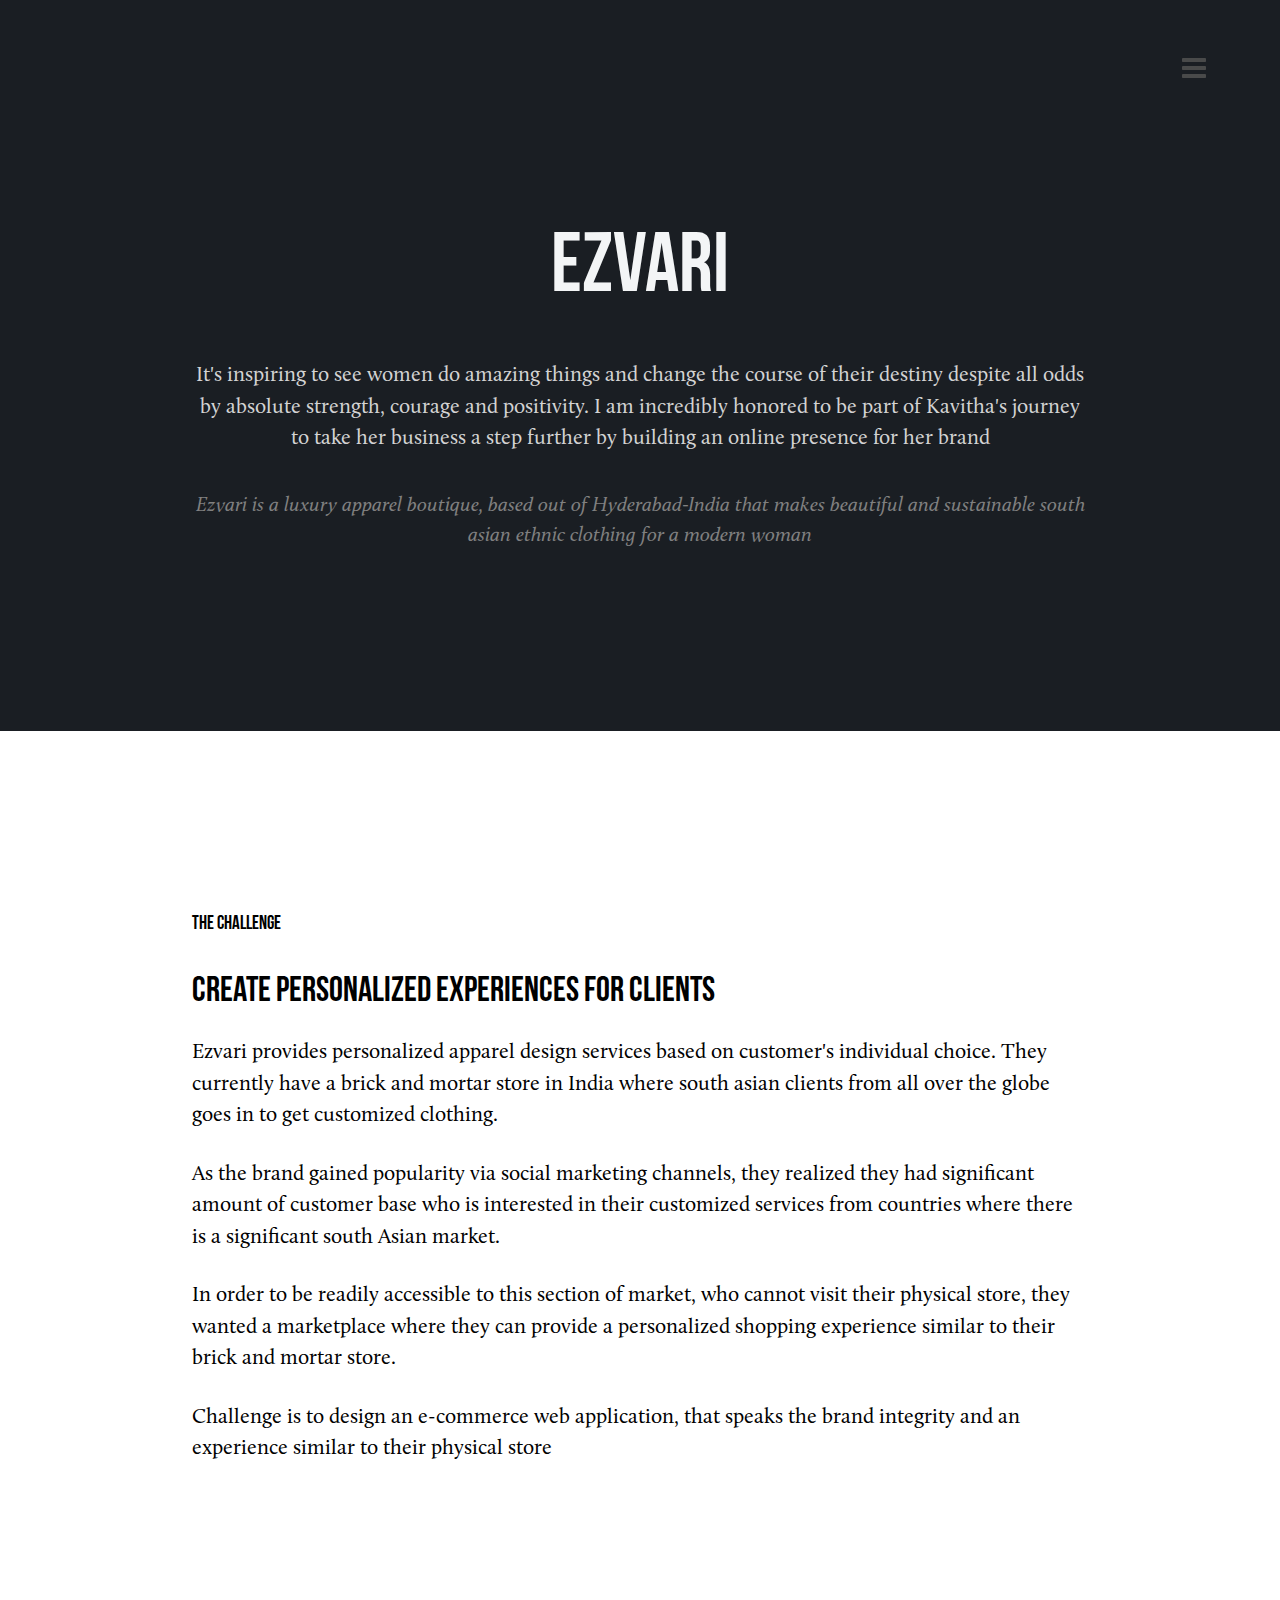
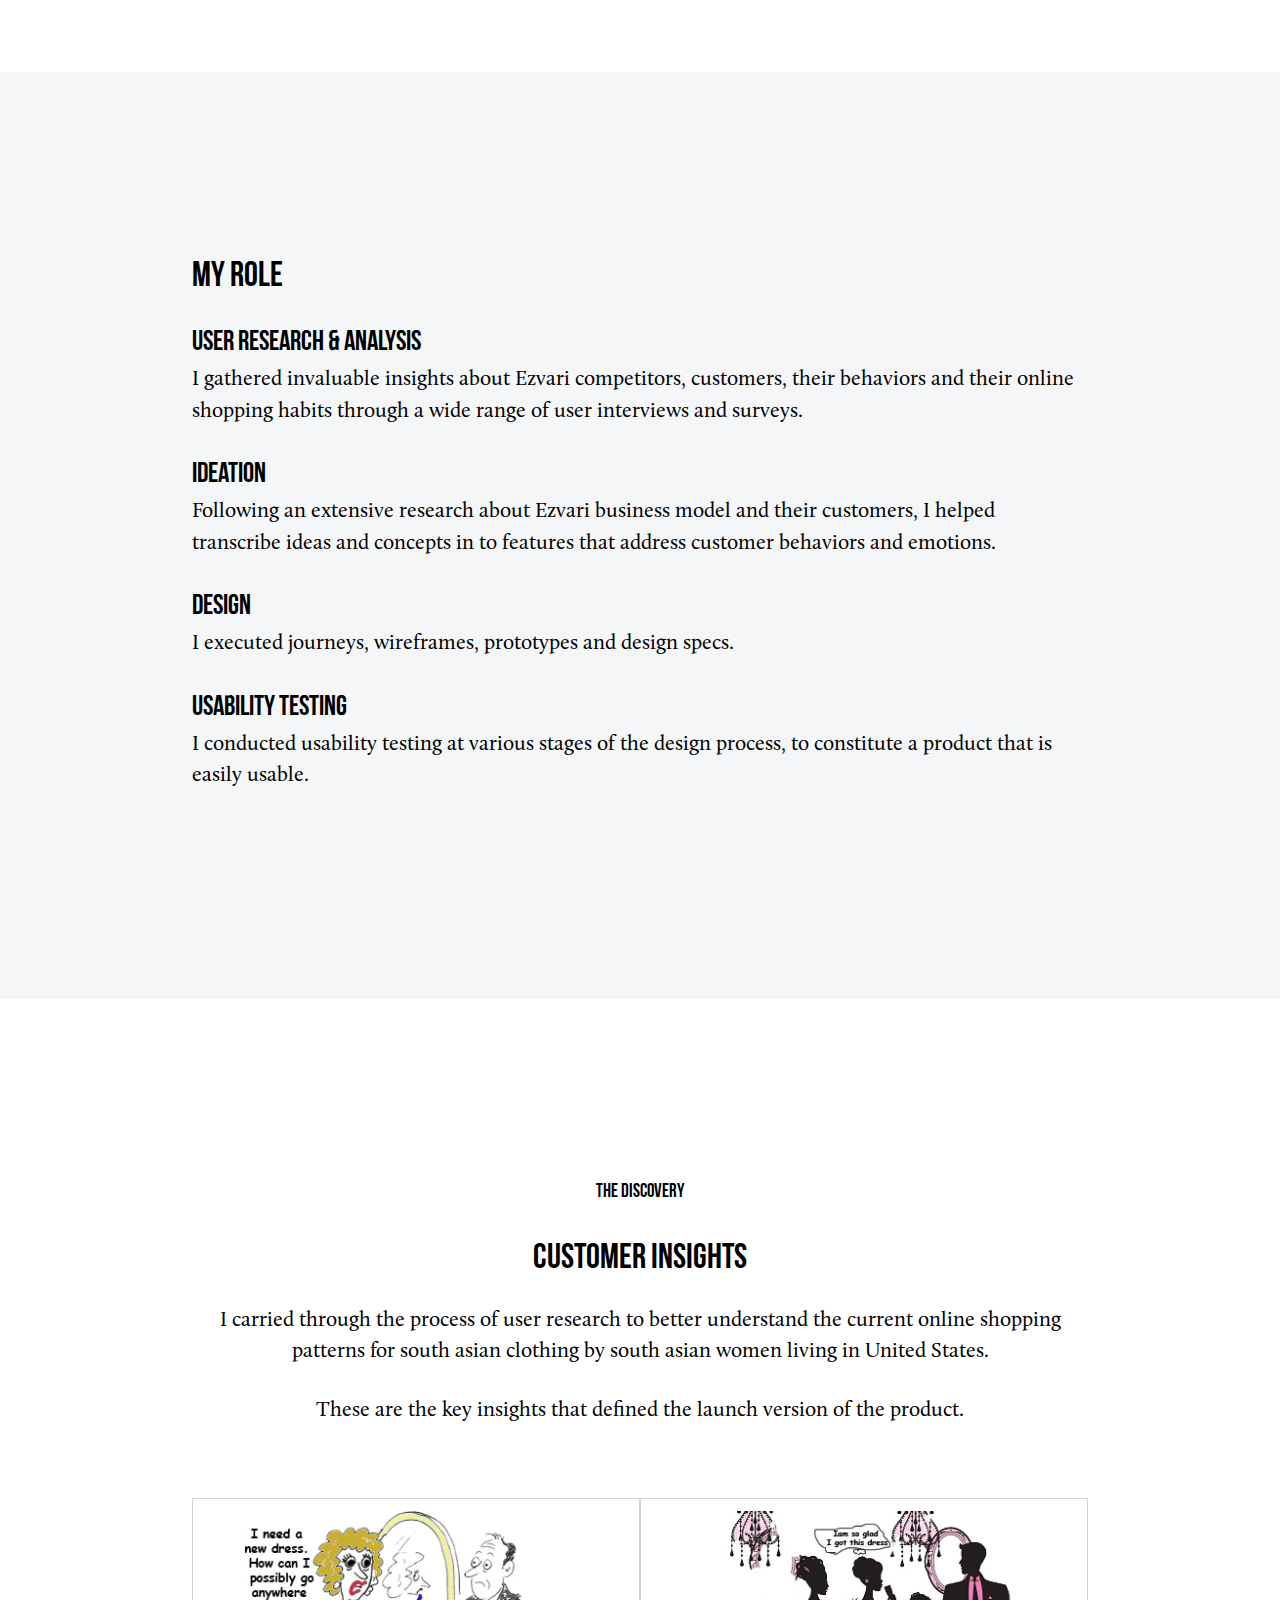
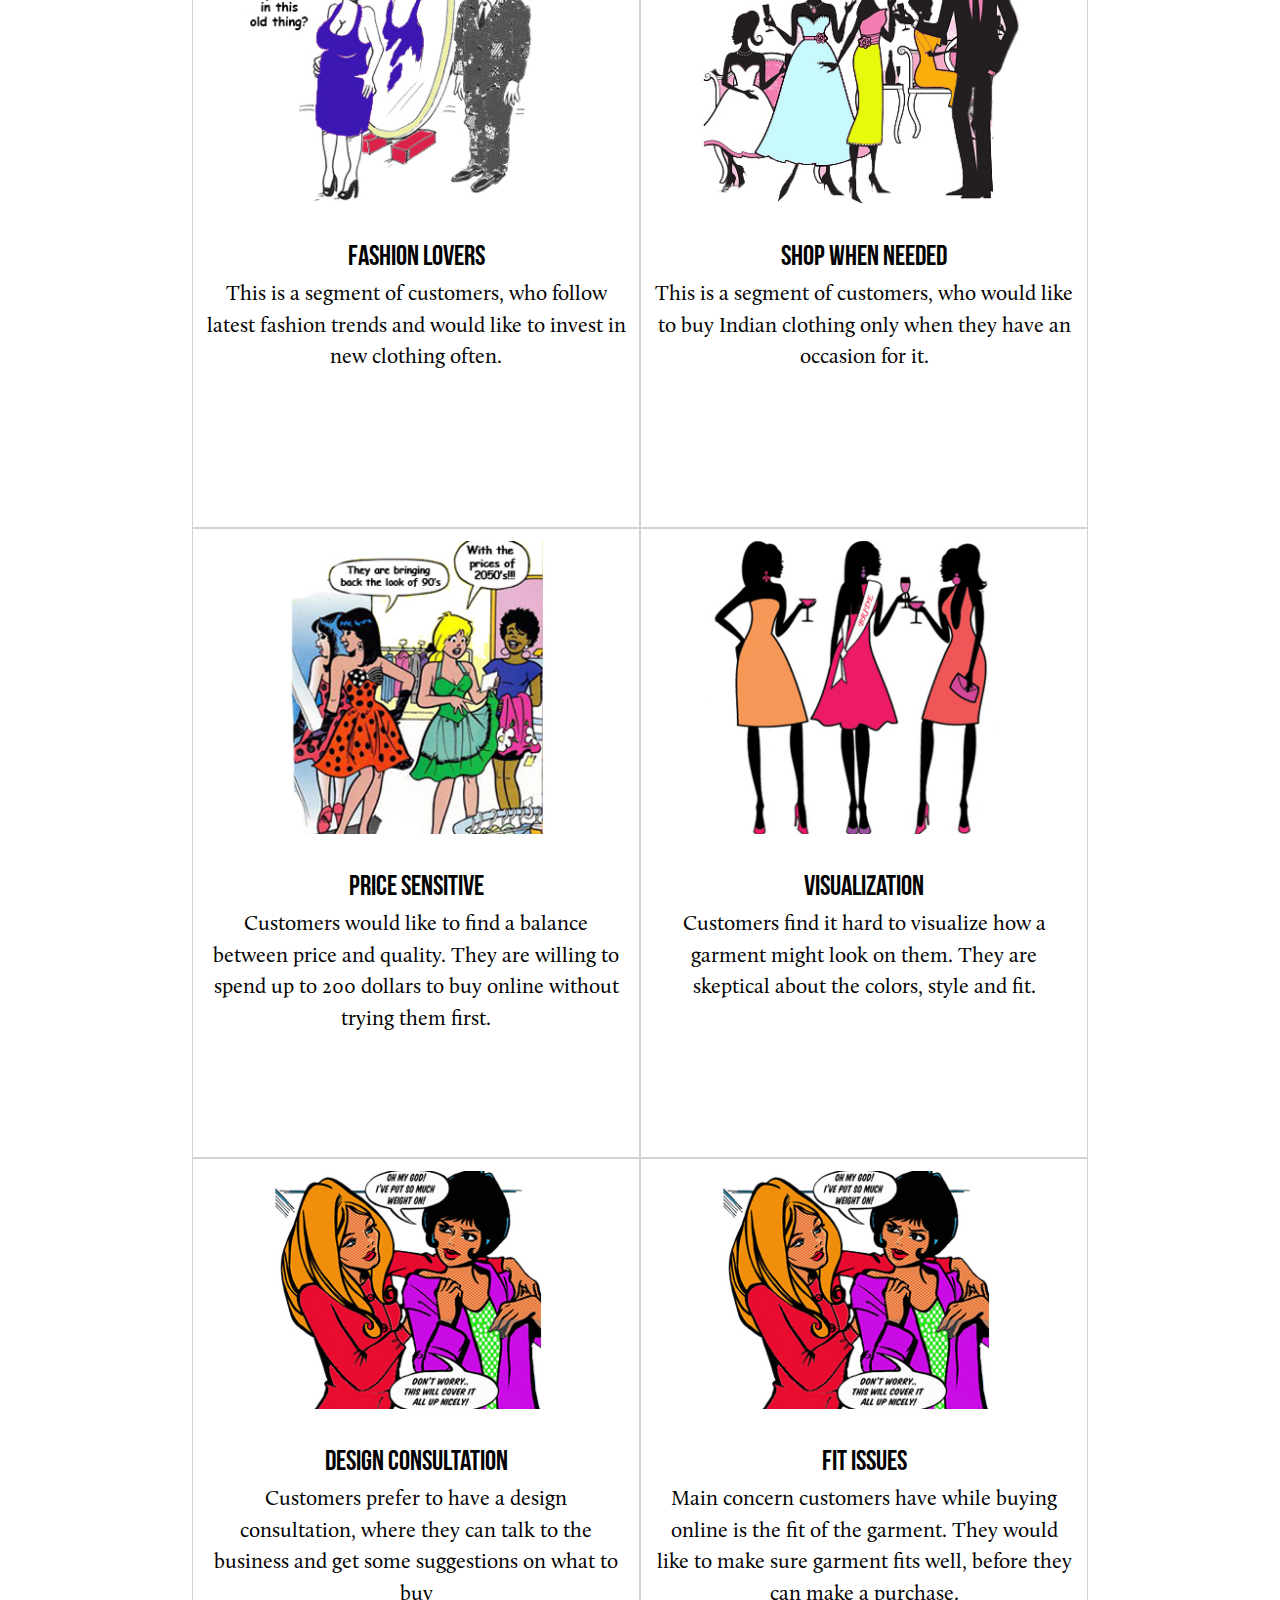
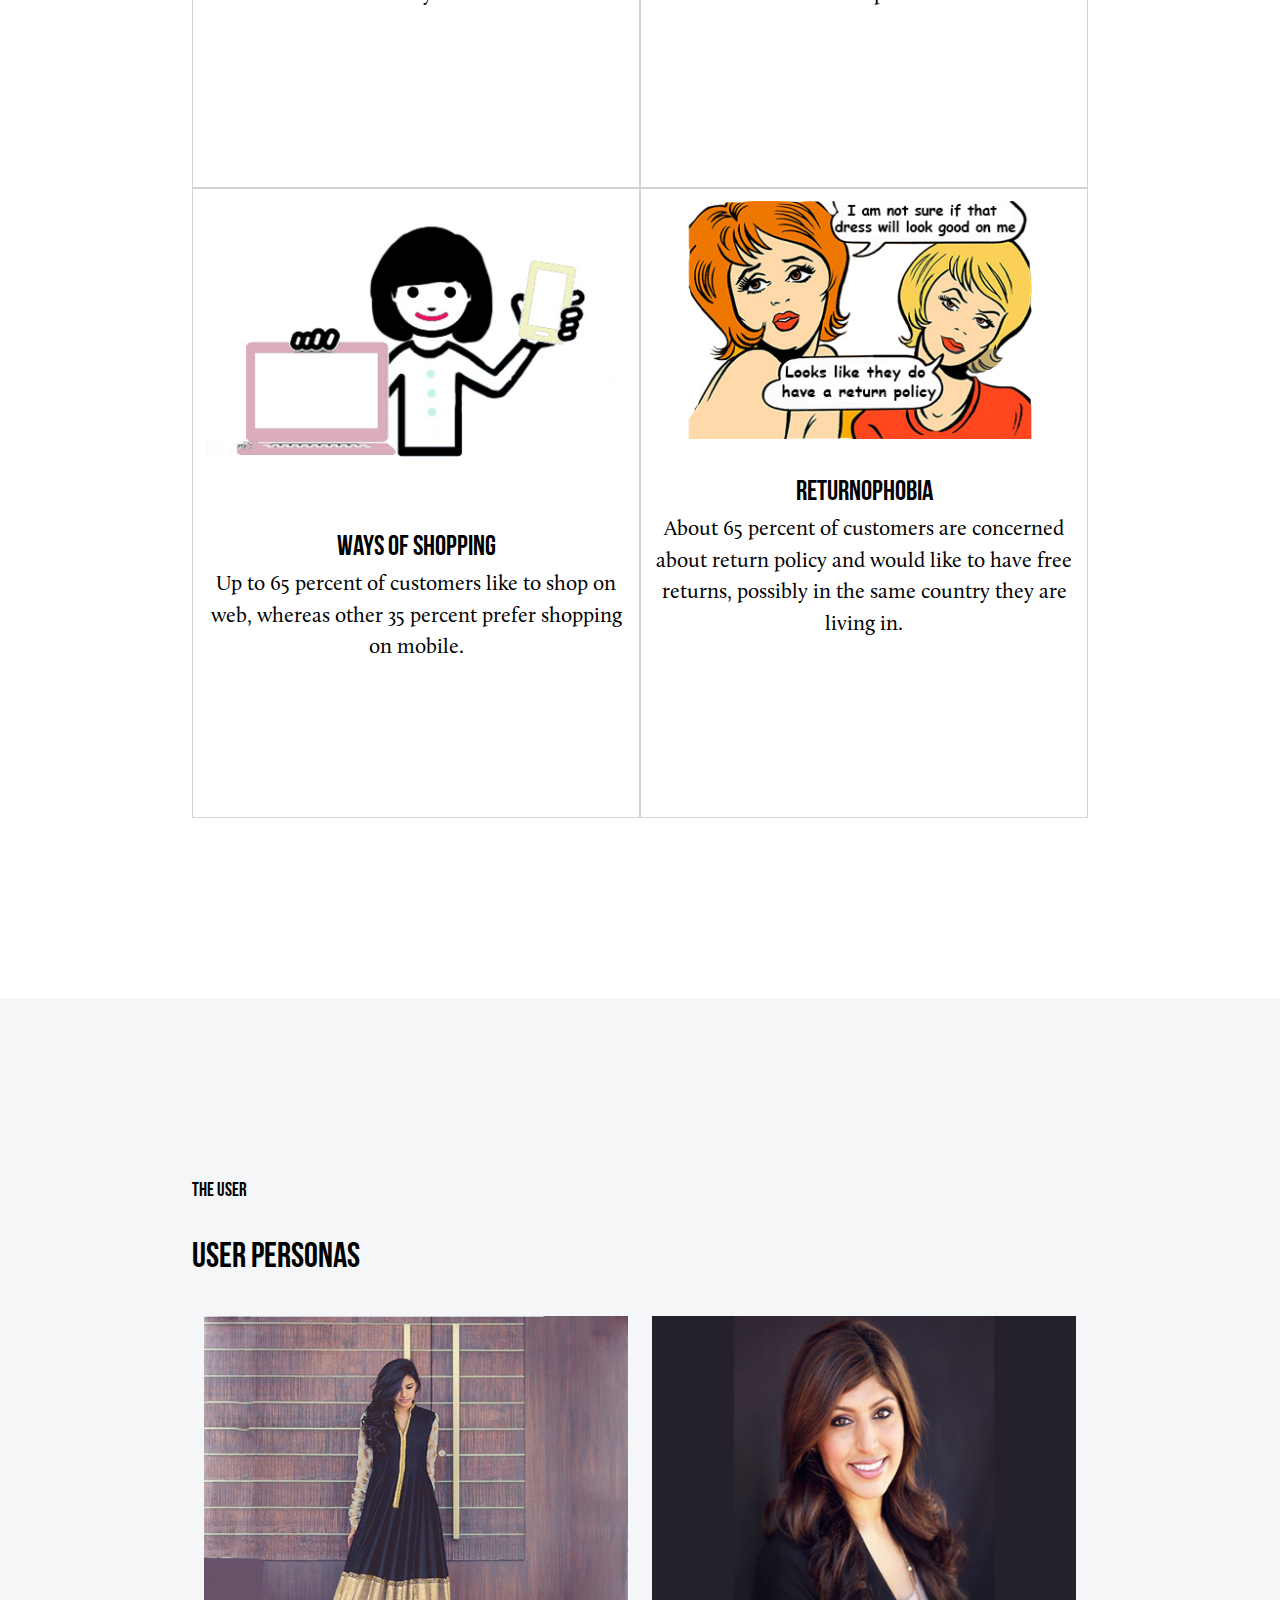
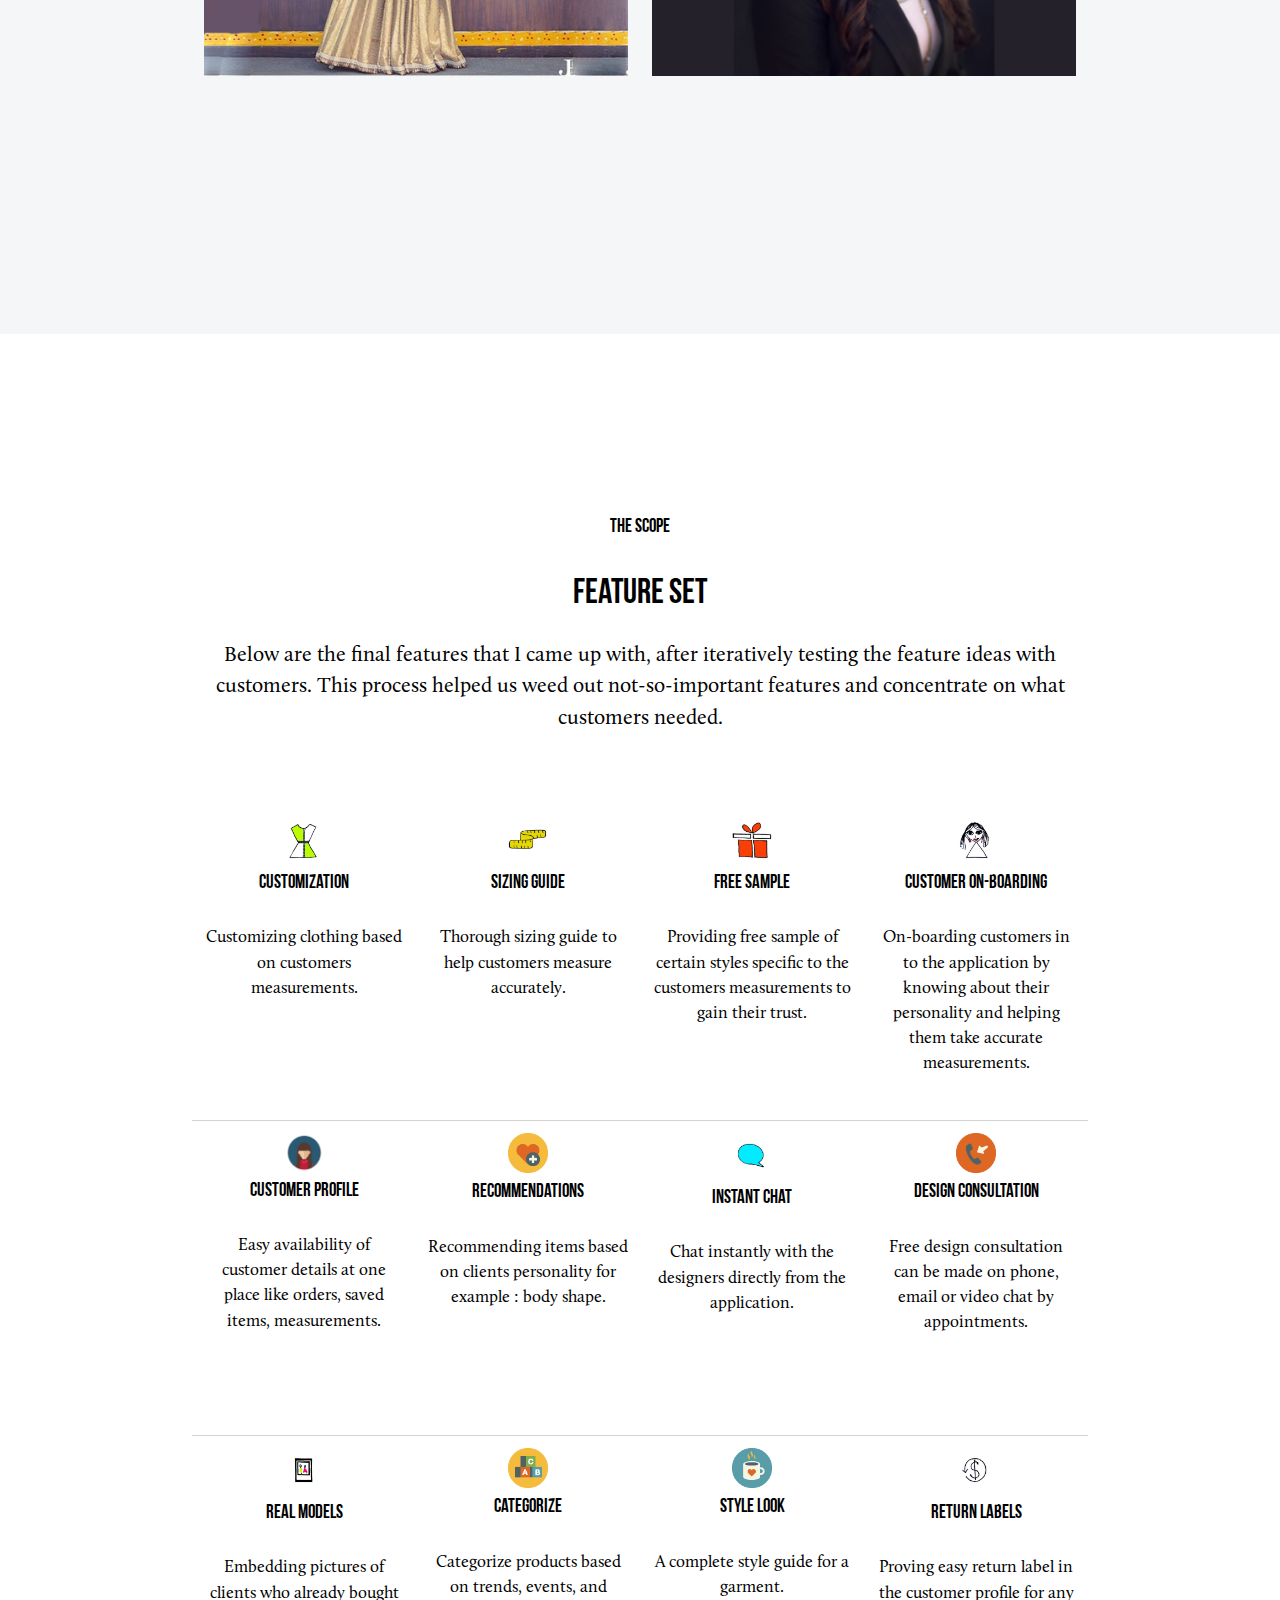
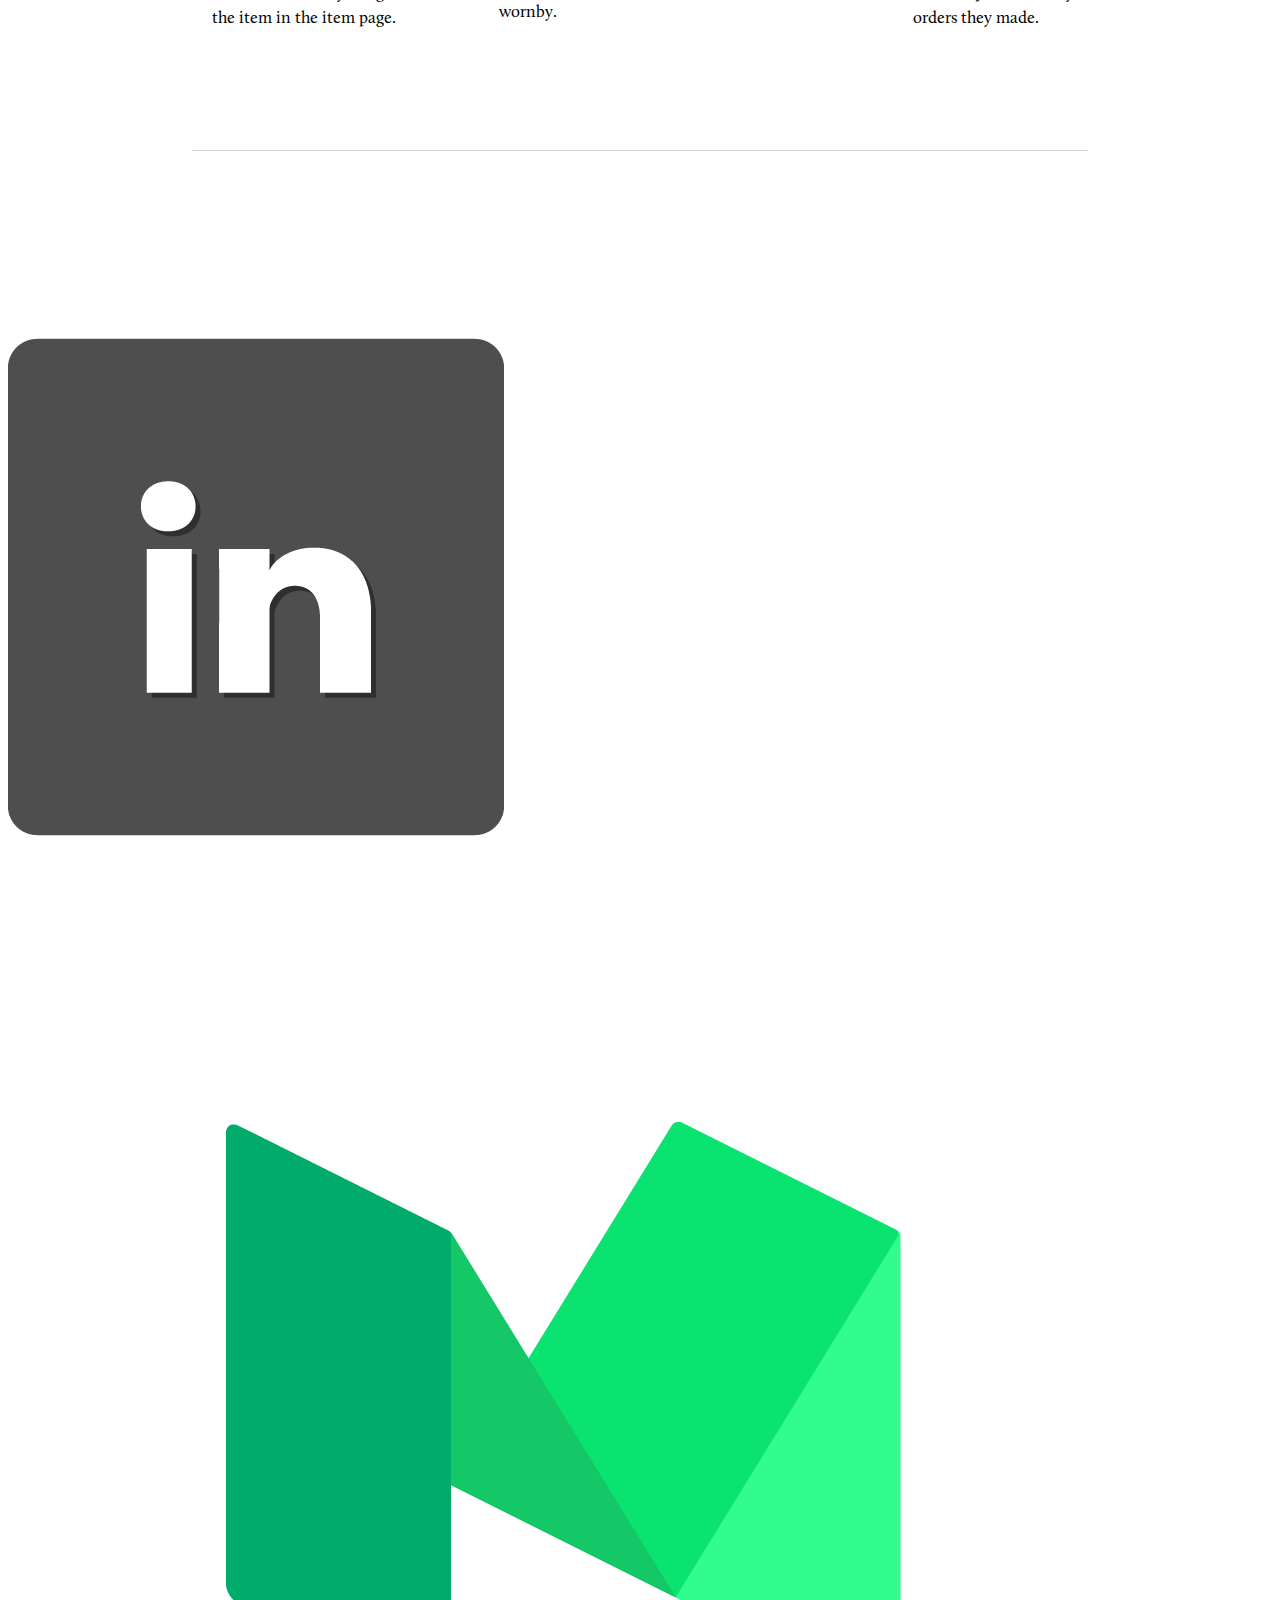
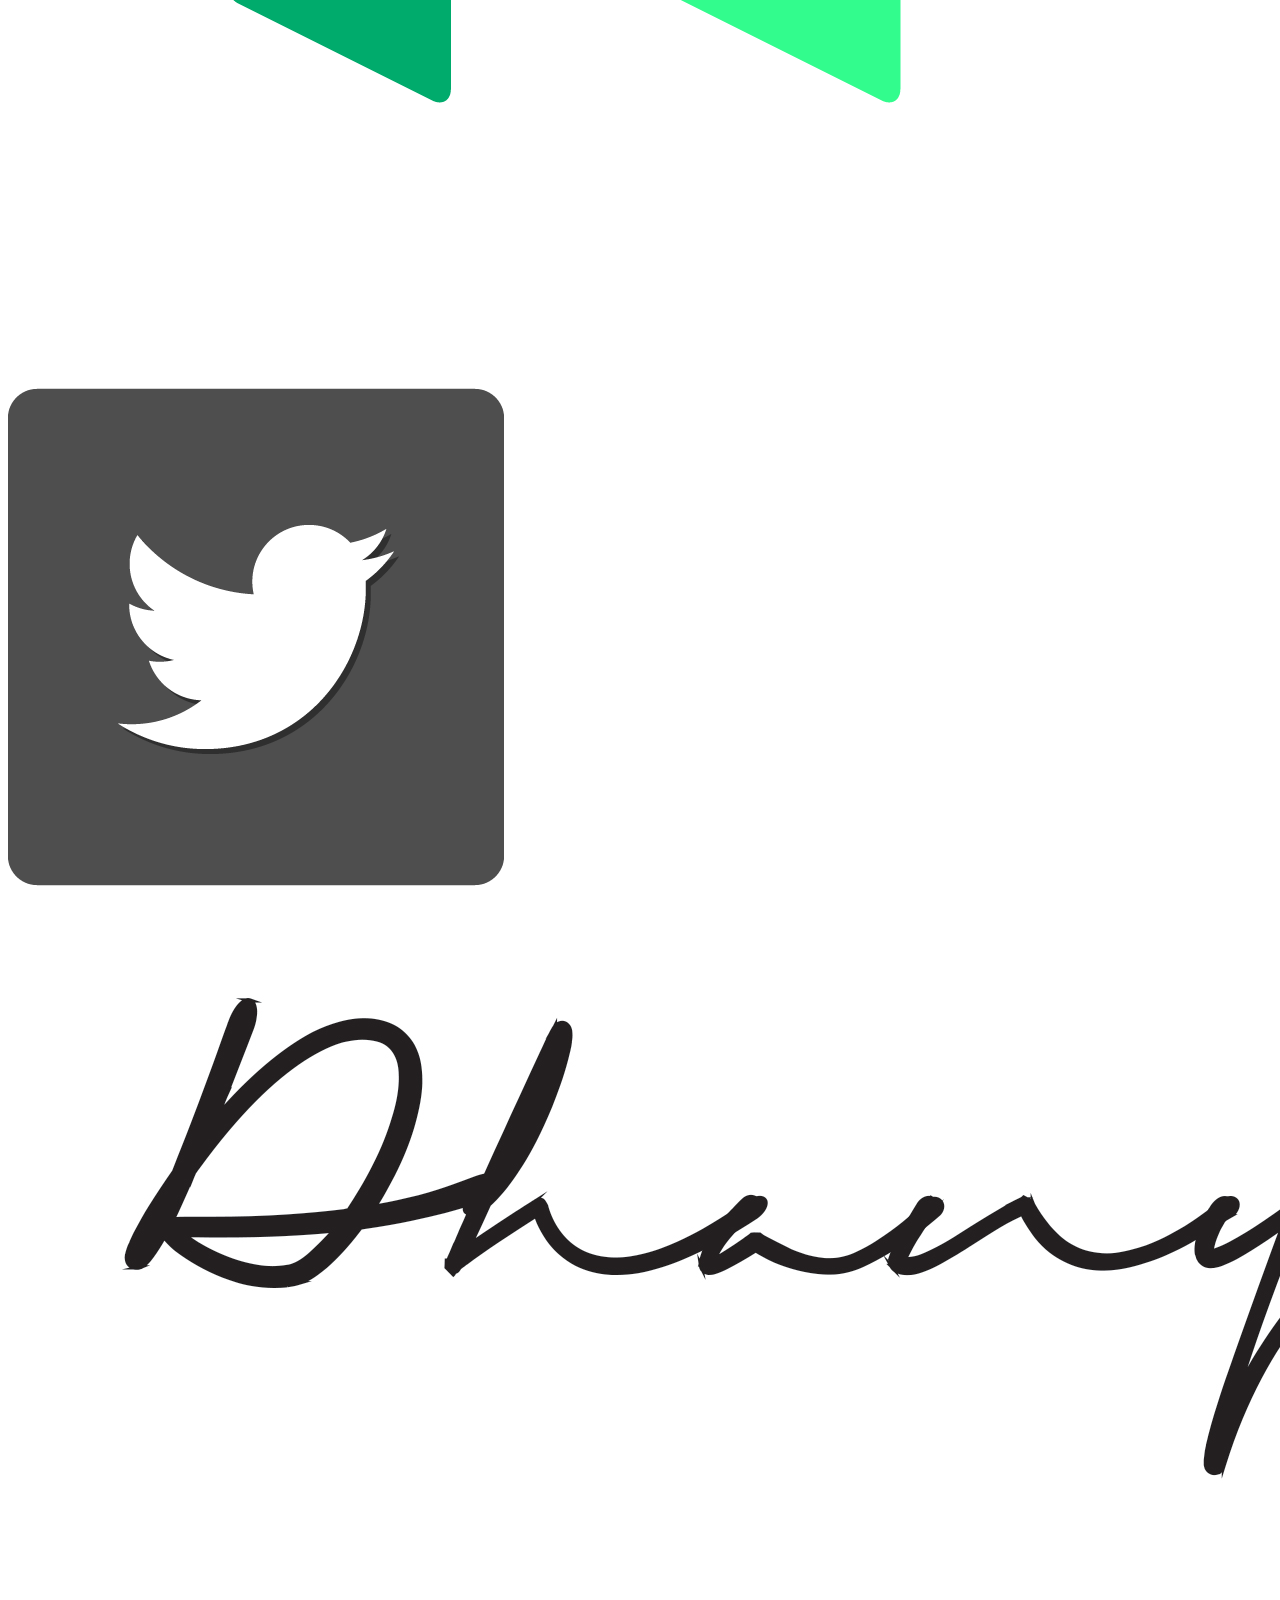
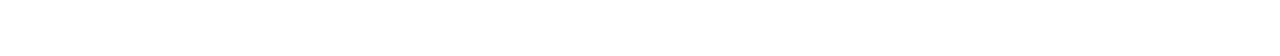
<file: work_gt.html>
<!Doctype html>
<html>
<head>
	<title>Leela Gutta</title>
	<meta name="viewport" content="width=device-width, initial-scale=1.0">
    <link rel="stylesheet" href="css/base.css">
    <link rel="stylesheet" href="css/styling.css">
    <link rel="stylesheet" href="css/modal.css">
    <link rel="stylesheet" href="css/work_gt.css">
    <link rel="stylesheet" href="css/figcaption.css">
	  <link rel="stylesheet" href="css/nav.css">
    <link rel="stylesheet" href="css/framework.css">
    <link rel="stylesheet" href="fontawesome/css/font-awesome.min.css">
    <script src="https://ajax.googleapis.com/ajax/libs/jquery/1.12.0/jquery.min.js"></script>
  	<script src="js/wow.min.js"></script>
</head>
<body>
<div class="grid-container">
<!-- ***************** ***** OffCanvas Navigation ***************************** -->
<input type="checkbox" name="menu" value="toggle" id="toggle">
    <section id="menu">
    <label class="toggle" for="toggle"><i class="fa fa-2x fa-bars"></i></label>
    <nav id="navigation" class="menuContent"></nav></section>
<!--************************** IntroSection *******************************************-->
  <section id="intro_section" class="content-padding skin-one header-margin"></section>
<!--************************** ChallengeSection *******************************************-->
  <section id="challenge" class="content-padding skin-two spacing"></section>
<!--************************** RoleSection *******************************************-->
  <section id="role" class="content-padding skin-three spacing features"></section>
<!--************************** DiscoverySection *******************************************-->
 <section id="discovery" class="content-padding skin-two spacing">
  <div class="heading heading-style"></div>
  <div class="discovery-content"></div></section>
<!--************************** PersonaSection *******************************************-->
 <section id="userPersona" class="content-padding skin-three spacing">
  <div class="persona_header"></div>
  <div class="persona_container row"></div>
</section>
<!--************************** ScopeSection *******************************************-->
<section id="scope" class="content-padding skin-two spacing">  
  <div class="scope-heading heading-style"></div>
  <div class="scope-content"></div></section>

  <div class="modalbox">
    <div id="fashionista" class="modalDialog"></div>
    <div id="busyBee" class="modalDialog"></div>
</div>
<footer id="footer"></footer>
<!--************************** Js files *******************************************-->
<script src="js/select.js"></script>
<script src="js/goldenthreads.js"></script>
</body>
</html>
</file>
<file: css/styling.css>
/*Font style*/

h1,h2,h3,h4{font-family: 'BebasNeueBold', sans-serif;}

p{font-family: "callunaRegular";font-size: 150%;}
li{font-family: "callunaRegular";}
h1{font-size: 350%}
h2{font-size: 200%;}
h3{font-size: 150%;}
h4{font-size: 135%;}
ul li{font-size: 120%}

/* Spacing after headings and para's */
.spacing h1{padding-bottom: 10vh;}
.spacing p,
.spacing h2,
.spacing h4{padding-bottom: 3vh;}
.spacing h3{padding-top: 3vh;}


/* Styling for headings */
.heading-style h1,
.heading-style h4,
.heading-style p{text-align: center;}
.heading-style{padding-bottom: 5vh;}
.header-margin h1{
  margin-top: 3vh;
  margin-bottom: 3vh;
}

/*default col-6 styling*/
.col-6-styling{
height: 70vh;
text-align: center;
border: 1px solid lightgrey;}
.col-6-styling p{padding-bottom: 1vh !important;}
.col-6-styling h2{padding: 3vh 0vh 3vh 0vh;}

/*------skin-------*/
.skin-one{
  background-color: #1A1E23;
  color: #F3F5F6;
  text-align: center;
}

.skin-two{
  background-color: white;
  color: black;
}

.skin-three{
  background-color: #F4F6F7;
  color: black;
}

.italic {
  padding-top: 4vh;
  font-size: 145%;
  color: grey;
  font-family: "callunaitalic"!important;
}

.feature-style p{
font-family: "callunaRegular"!important;
font-size: 120%!important;
color: black !important;}

.feature-style{text-align: center;
  height: 35vh;
  border-bottom: 1px solid lightgrey!important;
  padding-bottom: 10vh 0vh 10vh 0vh!important;
}


/*----------------------screen ranging from 320px to 699px----------------------------------*/

@media (min-width: 320px) and (max-width: 699px) { 
.col-6-styling{height: 80vh;}
section#intro_section h1{font-size: 400%;}
.content-padding{padding: 10vh 5vw 10vh 5vw;}
}

/*----------------------screen ranging from 700px to 1023Px----------------------------------*/
@media (min-width: 700px) and (max-width: 1023px) {
h1{font-size: 250%;}
h2{font-size: 180%;}
h3{font-size: 150%;}
h4{font-size: 120%;}
#intro_section h1{font-size: 500%;}
.content-padding{padding: 15vh 10vw 15vh 10vw;}
}

/*----------------------screen ranging from 1024 to 1600px----------------------------------*/
@media (min-width: 1024px) and (max-width: 1600px) { 
h1{font-size: 250%}
h2{font-size: 200%;}
h3{font-size: 160%;}
h4{font-size: 135%;}
#intro_section h1{font-size: 600%!important;}
.spacing h1{padding-bottom: 2vh;}
.content-padding{padding: 20vh 15vw 20vh 15vw;}
}

/*----------------------screen with width more than 1600px----------------------------------*/
@media (min-width: 1601px) { 
  .content-padding{padding: 20vh 20vw 20vh 20vw;}
  section#intro_section h1{font-size: 600%!important;}
}

@font-face {
    font-family: callunaRegular;
    src: url(../fonts/CallunaRegular.otf);
}

@font-face {
    font-family: callunaitalic;
    src: url(../fonts/Calluna.otf);
}

@font-face {
    font-family: BebasNeueRegular;
    src: url(../fonts/BebasNeueRegular.otf);
}
@font-face {
    font-family: BebasNeueBold;
    src: url(../fonts/BebasNeueBold.otf);
}
</file>
<file: css/modal.css>
.font-styling{
   font-size: 150%;
   color: black;
   line-height: 25px;
   text-decoration: none;
}
.close-styling{
	position: fixed;
	right: 100px;
	text-align: center;
	top: 90px;
	color: lightgrey!important;
}

	
}
.close-styling:hover { background: lightgrey; }

.modalDialog {
	position: fixed;
	top: 0;
	right: 0;
	bottom: 0;
	left: 0;
	margin: 5vh;
	background: #F4F6F7;
	z-index: 99999;
	opacity:0;
	-webkit-transition: opacity 400ms ease-in;
	-moz-transition: opacity 400ms ease-in;
	transition: opacity 400ms ease-in;
	pointer-events: none;
}


.modalDialog:target {
	opacity:1;
	pointer-events: auto;
}


.modalDialog > div {
	position: relative;
	opacity: 1;
    }

 #content {
    height: 100%;
    padding: 2vh;
	overflow: scroll;
    
}



.persona-image img{
	width: 85%;
}


.list-style{
 font-family: 'callunaRegular';
 font-size: 120%;
}


#persona-detail {
	width: 60%;
    padding: 0vh 3vw 10vh 3vw;
    float: left;
    height: 100%;
    overflow: auto;
    color: #1A1E23 !important;
    background: white;
}

#persona-detail .col-8{width: 100%;}

.list-style,.range{
	padding-top: 3vh;
	padding-right: 3vh;
}


#persona-intro {
		width: 40%;
	text-align: center;
	float: left;
    background: white;
    height: 100%;
    overflow: auto;
}
</file>
<file: css/work_gt.css>
/*-------------Intro Section--------------*/

section#intro_section p{color: lightgrey !important;}

/*-------------Persona Section--------------*/
section#userPersona{height: auto;}

.persona-content div {
  display: inline-block;
  display: none;
  text-align: center;
}

#persona-intro p{color: #505050 !important;}

.persona-styling{
  height: 50vh;
  text-align: center;
}

.image-styling {
	width: 100%;
	height: 100%;
}

/*---------------Scope section----------------*/


section#scope img{width: 20%;}
.discovery-content img{width: 100%;}

/*-------------Media query between width 320px to 699,
               for phones - portrait : greater than 320px and less than 699px--------------------------------*/
@media (min-width: 320px) and (max-width: 699px) { 

section#scope img{width: 15%;}


/*-------------Media query between width 700px to 1023,
               for phones-landscape, Ipad portrait and lanscape : width greater than 700px and less than 1023px; -------*/
@media (min-width: 700px) and (max-width: 1023px) {
.persona-container h1{font-size: 400%;}
.persona-container h3{font-size: 250%;}
#discovery.content-padding{padding: 15vh 5vw 15vh 5vw;}


}
/*-------------Media query between width 1024px to 1600px,
               for phones-landscape, Ipad portrait and lanscape : width greater than 700px and less than 1023px; -------*/

@media (min-width: 1024px) and (max-width: 1600px) { 
.spacing h1{padding-bottom: 2vh;}
section#scope img{width: 30%;}
.feature-style {height: 45vh;}
}


/*-------------Media query for above 1600px : width greater than 1601------------------------------*/
@media (min-width: 1601px) {  
section#intro_section{height: 90vh;}


}
</file>
<file: css/figcaption.css>
.item figure {
  height: 40vh;
  width: 100%;
  position: relative;
}

.persona_container figcaption{
  padding-top:15vh;
}

figcaption h2{
  font-size: 400%;
}

h2 {
  padding-bottom: 0vh !important;
}

h3{
  padding-top:0vh !important;
}


.item figcaption {
  background: black;
  color: white;
  height: 100%; 
  opacity: 0;
  position: absolute;
  left: 0;
  right: 0;
  top: 0;
  -webkit-transition: all 300ms;
  -moz-transition: all 300ms;
  transition: all 300ms;
  -webkit-transition-delay: 100ms;
  -moz-transition-delay: 100ms;
  transition-delay: 100ms;
  z-index: 100;
}

figcaption{
  padding-top: 10vh;
} 

.item figcaption p{
  font-size: 1.5em;
  text-align: center;
  -webkit-transition: all 300ms ease-out;
  -moz-transition: all 300ms ease-out;
  transition: all 300ms ease-out;
}


.item figcaption h1{
   font-size: 2em !important;
   text-align: center;
  -webkit-transition: all 300ms ease-out;
  -moz-transition: all 300ms ease-out;
  transition: all 300ms ease-out;
}

.item:hover figcaption h1{
   -moz-transform: translateY(135px);
  -webkit-transform: translateY(135px);
  transform: translateY(135px);
}

.item:hover figcaption p{
  -moz-transform: translateY(135px);
  -webkit-transform: translateY(135px);
  transform: translateY(135px);
}

.item:hover figcaption {
  opacity: 0.8;
}

/*-------------Media query between width 320px to 699,
               for phones - portrait : greater than 320px and less than 699px--------------------------------*/
@media (min-width: 320px) and (max-width: 499px) { 

  .item{
  	padding-left: 5vh;
  	padding-right: 5vh;
  	padding-bottom: 5vh;
  }

}

@media (min-width: 500px) and (max-width: 699px) { 

  .item{
    padding-left: 5vh;
    padding-right: 5vh;
    padding-bottom: 5vh;
  }

  .item figcaption{
    height: 100%;
    width: 100%;}
  }
}

/*-------------Media query between width 700px to 1023,
               for phones-landscape, Ipad portrait and lanscape : width greater than 700px and less than 1023px; -------*/
@media (min-width: 700px) and (max-width: 1023px) {
 .item figcaption{
  height: 90%;
 }
}

@media (min-width: 1024px) and (max-width: 1200px) { 
}


@media (min-width: 1201px) and (max-width: 1600px) { 


  }

@media (min-width: 1601px) { 
.item figcaption{
      height: 70%;
}

  }
</file>
<file: css/nav.css>
#navigation {
  padding-top: 10vh;
}

#menu {
   display: block;
   width: 30vw;
   height: 100vh;
   top: 0;
   z-index: 9999;
   position:fixed;
   left: 85vw;
   background-color: black;
   opacity: 0.9;
   text-transform: uppercase;
}

/* Pushing the Menu off the canves */
#menu {
   left: 100vw; 
    -webkit-transition: left 1s;
    transition: left 1s;  
}

#nav1{
  padding-top: 20vh;
}

#menu ul {
   list-style: none;
   margin: 0;
   padding: 0;
}

#menu ul li {
  text-align: center;
  font-size:16px;
   /*border-bottom: 1px solid black;*/
}

#menu ul li a {
  display: block;
  padding: 10px;
  text-decoration: none;
  color:white;
}
  
#menu ul li a:hover,
#menu ul ul li a {
   padding: 10px 10px 10px 30px;
   /*background-color: pink;*/
}

#menu ul li a:hover{
  background-color: grey;
}
 
#menu ul ul li a:hover {
   padding: 10px 10px 10px 60px;
}
 
#menu ul li a,
#menu ul li a:hover,
#menu ul ul li a,
#menu ul ul li a:hover {
    -webkit-transition: padding 0.5s; /* Safari 3.1 to 6.0 */
    transition: padding 0.5s;
}

.toggle {
   top: 5vh;
   right: 35vw; 
   padding:10px;
   position: absolute;
}

#toggle{
   display: none;
}

/*showing the menu then the Checkbox is checked */
#toggle:checked + #menu {
   left: 70vw;
    -webkit-transition: left 1s;   
    transition: left 1s;
}


#submenu ul li {
  text-align: center;
  font-size:19px;
  /*border-bottom: 1px solid white;*/
}

.dropdown{
  background-color: black;
 }

.dropdown li{
   font-size:14px !important;
   font-style: italic !important;
}

/* Hiding the checkboxes so only the labels are visible */
input[id^="dropdown"],
ul[class^="dropdown"] {
   display: none;
}
 
input[id^="dropdown"]:checked + ul[class^="dropdown"] {
   height: auto;
   display: block;
}
</file>
<file: css/framework.css>
body{
    margin:0;
}

/*with border-box padding and margin are included in the width*/ 
*{
    -webkit-box-sizing: border-box;
     -moz-box-sizing: border-box;
    box-sizing: border-box;
}

.grid-container{
        width: 100%; 
}

.col-1 {width: 8.33%;}
.col-2 {width: 16.66%;}
.col-3 {width: 25%;}
.col-4 {width: 33.33%;}
.col-5 {width: 41.66%;}
.col-6 {width: 50%;}
.col-7 {width: 58.33%;}
.col-8 {width: 66.66%;}
.col-9 {width: 75%;}
.col-10 {width: 83.33%;}
.col-11 {width: 91.66%;}
.col-12 {width: 100%;}

/*-- our cleafix hack -- */ 
.row:before, 
.row:after {
  content:"";
  display: table ;
  clear:both;
}

[class*='col-'] {
    float: left; 
    min-height: 1px; 
    /*-- gutter -- */
    padding: 12px; 
}

/*This gives the outline for an element. This is outside border*/
.outline, .outline *{
    outline: 1px solid #F6A1A1; 
}

/*-- some extra column content styling --*/
[class*='col-'] > p { 
  padding: 0;
  margin: 0;
  text-align: center; 
  color: white; 
}


@media (min-width: 700px) and (max-width:1023px){
 
.col-1 {width: 25%;}
.col-2 {width: 33.33%;}
.col-3 {width: 50%;}
.col-4 {width: 50%;}
.col-5 {width: 50%;}
.col-6 {width: 50%;}
.col-7 {width: 50%;}
.col-8 {width: 50%;}
.col-9 {width: 50%;}
.col-10{width: 100%;}
.col-11 {width: 100%;}
.col-12 {width: 100%;}

.row .col-4:last-of-type{width:50%;display: inline-block;float: left;
     margin-left: 20vw;}
.row .col-5 ~ .col-1{width: 100%; }
.col-8 + .col-4{width: 50% !important;}
.col-10 + .col-2{width: 100% !important;}
.col-11 + .col-1{width: 100% !important;}
}

@media (min-width: 300px) and (max-width:699px){
.col-1 {width: 33.33%;}
.col-2 {width: 50%;}
.col-3 {width: 100%;}
.col-4 {width: 100%;}
.col-5 {width: 100%;}
.col-6 {width: 100%;}
.col-7 {width: 100%;}
.col-8 {width: 100%;}
.col-9 {width: 100%;}
.col-10{width: 100%;}
.col-11 {width: 100%;}
.col-12 {width: 100%;}
.col-8 + .col-4{width: 100% !important;}

}
</file>
<file: css/base.css>
/* ============================================================
  RESET - http://meyerweb.com/eric/tools/css/reset/
============================================================ */
html, body, div, span, applet, object, iframe,
h1, h2, h3, h4, h5, h6, p, blockquote, pre,
a, abbr, acronym, address, big, cite, code,
del, dfn, em, img, ins, kbd, q, s, samp,
small, strike, strong, sub, sup, tt, var,
b, u, i, center,
dl, dt, dd, ol, ul, li,
fieldset, form, label, legend,
table, caption, tbody, tfoot, thead, tr, th, td,
article, aside, canvas, details, embed,
figure, figcaption, footer, header, hgroup,
menu, nav, output, ruby, section, summary,
time, mark, audio, video {
  margin: 0;
  padding: 0;
  border: 0;
  font-size: 100%;
  font: inherit;
  vertical-align: baseline;

}

/* HTML5 display-role reset for older browsers */
article, aside, details, figcaption, figure,
footer, header, hgroup, menu, nav, section {
  display: block;
}

body {
  line-height: 1;

}

ol, ul {
  /*list-style: none;*/
}

blockquote, q {
  quotes: none;
}

blockquote:before, blockquote:after,
q:before, q:after {
  content: '';
  content: none;
}

table {
  border-collapse: collapse;
  border-spacing: 0;
}

/* ============================================================
  BOX SIZING & CLEARFIX
============================================================ */
*,
*:before,
*:after {
  -webkit-box-sizing: border-box;
  -moz-box-sizing: border-box;
  box-sizing: border-box;
}

.clearfix:after {
  content: "";
  display: table;
  clear: both;
}

/* ============================================================
  HTML & BODY
============================================================ */
body {
  /*background-color: #1e1e1e;*/
  color: #505050;
  font-family: "Helvetica Neue", Helvetica, Arial, "Lucida Grande", sans-serif;
  font-size: 14px;
  line-height: 1.5;
  
}

/* ============================================================
  PRIMARY STRUCTURE
============================================================ */
.wrapper {
  width: 100%;
  margin-bottom: -200px;
}

.wrapper:after{
content:"";
display: block;
}
</file>
